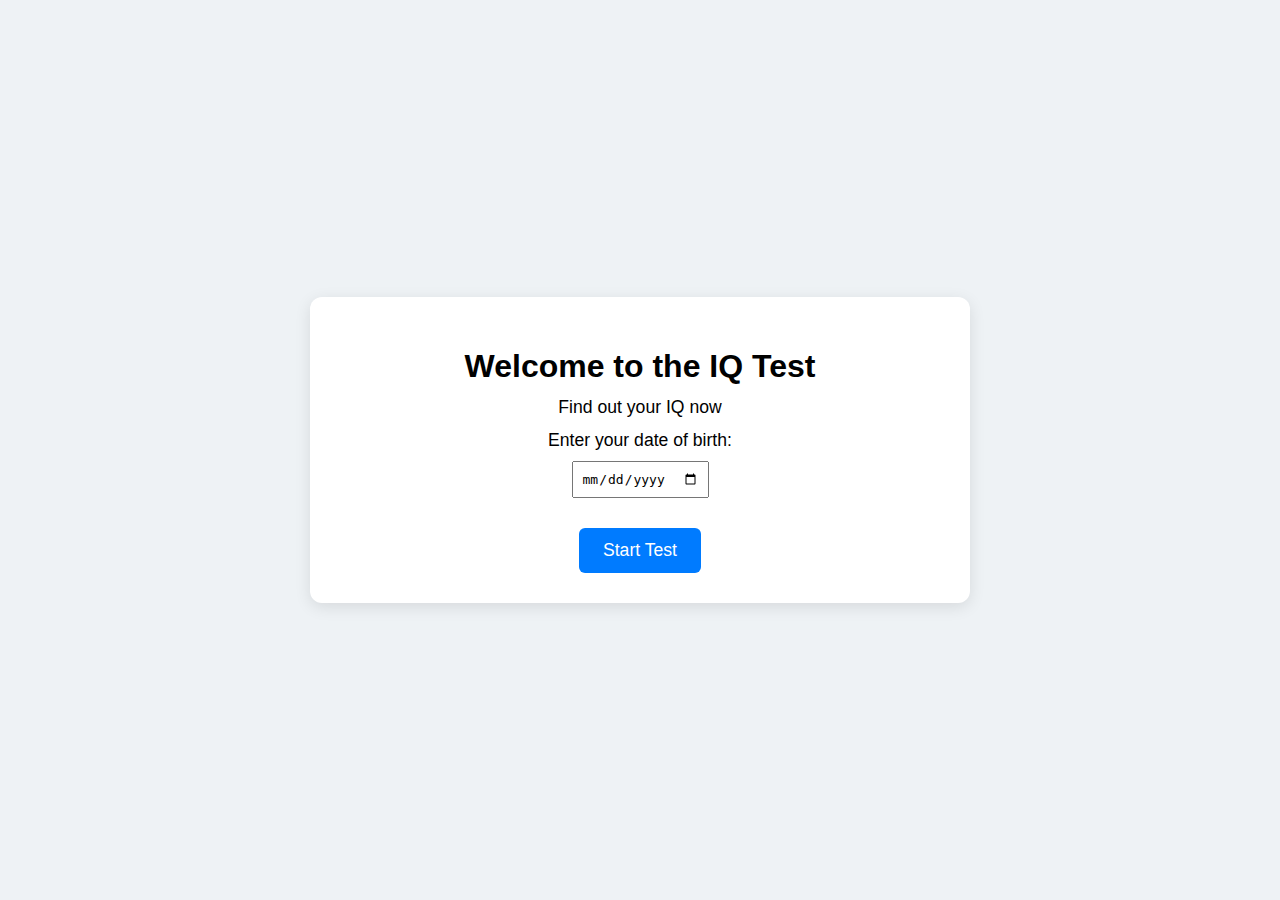
<file: index.html>
<!DOCTYPE html>
<html lang="en">
<head>
  <meta charset="UTF-8" />
  <title>IQ Test</title>
  <style>
    body {
      font-family: Arial, sans-serif;
      background-color: #eef2f5;
      margin: 0;
      height: 100vh;
      display: flex;
      align-items: center;
      justify-content: center;
    }
    .container {
      width: 90%;
      max-width: 600px;
      background: white;
      border-radius: 12px;
      box-shadow: 0 4px 16px rgba(0,0,0,0.1);
      padding: 30px;
      text-align: center;
    }
    h1 { font-size: 2em; margin-bottom: 0.2em; }
    p, label { font-size: 1.1em; margin: 12px 0; }
    input[type="date"] {
      padding: 8px;
      font-size: 1em;
      margin: 10px 0;
    }
    button {
      padding: 12px 24px;
      font-size: 1.1em;
      margin-top: 20px;
      cursor: pointer;
      border: none;
      background-color: #007bff;
      color: white;
      border-radius: 6px;
    }
    button:hover { background-color: #0056b3; }
    .answers button {
      width: 100%;
      max-width: 300px;
      margin: 8px auto;
    }
    a.payment-link {
      display: inline-block;
      padding: 12px 24px;
      background-color: #007bff;
      color: white;
      border-radius: 6px;
      font-size: 1.1em;
      margin-top: 20px;
      text-decoration: none;
      cursor: pointer;
    }
    a.payment-link:hover {
      background-color: #0056b3;
    }
  </style>
</head>
<body>
  <div class="container" id="app">
    <h1>Welcome to the IQ Test</h1>
    <p>Find out your IQ now</p>
    <label for="dob">Enter your date of birth:</label><br>
    <input type="date" id="dob"><br>
    <button id="startBtn">Start Test</button>
  </div>

  <script>
    const app = document.getElementById("app");

    document.addEventListener("DOMContentLoaded", () => {
      const startBtn = document.getElementById("startBtn");
      let current = 0, score = 0, birthYear = 2000;
      const questions = [
        { q:"What comes next: 2, 4, 8, 16, ?", a:["32","30","24","20"], correct:0},
        { q:"Odd one out: Apple, Banana, Carrot, Grape?", a:["Apple","Banana","Carrot","Grape"], correct:2},
        { q:"15% of 200 is:", a:["25","30","35","40"], correct:1},
        { q:"Rearranged: 'RTAEHEC'?", a:["TEACHER","REACHT","CATHER","CHART"], correct:0},
        { q:"Which shape has 8 sides?", a:["Octagon","Hexagon","Pentagon","Nonagon"], correct:0},
        { q:"Which number is the square of 13?", a:["169","144","121","196"], correct:0},
        { q:"Fibonacci sequence: 1,1,2,3,5,8, ?", a:["11","12","13","15"], correct:2},
        { q:"Opposite of 'ascend'?", a:["Rise","Drop","Climb","Grow"], correct:1},
        { q:"A cube has how many faces?", a:["4","6","8","10"], correct:1},
        { q:"Which is not a prime number?", a:["11","13","15","17"], correct:2},
        { q:"What is 111 in binary?", a:["1101111","1001111","110111","1111111"], correct:0},
        { q:"Louis is Amy’s mother’s brother. Amy was born a year ago, and is 8 years younger than Louis, who is 13 yrs younger than his only sister. In how many years will Louis be half his sister’s age?", a:["3","6","5","4"], correct:3},
        { q:"A, C, F, J, O, ?", a:["Q","S","U","W"], correct:2},
        { q:"Jim, Bob, Ben & Tom are friends. One of them has a marble. Jim says 'I dont have the marble', Bob says 'Ben has the marble', Ben says 'Tom has the marble, and Tom says 'Bob is lying'. Only one of them is telling the truth. Who has the marble?", a:["Jim","Bob","Ben","Tom"], correct:0},
        { q:"Complete: Bird is to Fly as Fish is to...?", a:["Swim","Dive","Jump","Eat"], correct:0},
        { q:"a=1,b=2...z=26: Which word has highest value?", a:["genius","think","smart","mind"], correct:0},
        { q:"Which is a palindrome?", a:["MADAM","LEVEL","RACECAR","All of them"], correct:3},
        { q:"Next: 3,6,11,18, ?", a:["27","26","25","30"], correct:0},
        { q:"How many ways arrange letters in 'blip'?", a:["36","16","24","64"], correct:2},
        { q:"All trups are bloogs. Some bloogs are gricks. Which statement is most accurate?", a:["Some trups are gricks","All trups are gricks","No gricks are trups","It cannot be determined if any gricks are trups"], correct:3}
      ];

      startBtn.addEventListener("click", () => {
        const dob = document.getElementById("dob").value;
        if (!dob) return alert("Please enter your date of birth.");
        birthYear = new Date(dob).getFullYear();
        showQuestion();
      });

      window.checkAnswer = function(selected) {
        if (selected === questions[current].correct) score++;
        current++;
        showQuestion();
      };

      function showQuestion() {
        if (current >= questions.length) return showResult();
        const q = questions[current];
        app.innerHTML = `
          <div class="container">
            <h1>Question ${current+1} / ${questions.length}</h1>
            <p>${q.q}</p>
            <div class="answers">
              ${q.a.map((opt,i)=>
                `<button onclick="checkAnswer(${i})">${opt}</button>`).join('')}
            </div>
          </div>`;
      }

      function showResult() {
        const age = new Date().getFullYear() - birthYear;
        let iq = (80 + (score/questions.length)*80);
        iq *= age<18?1.05: age>50?0.95:1;
        iq = Math.round(iq);
        localStorage.setItem("finalIQ", iq);
        app.innerHTML = `
          <div class="container">
            <h1>All done!</h1>
            <p>You got ${score} / ${questions.length} correct.</p>
            <a href="https://buy.stripe.com/14AbJ2ex19NfbpP6bg5Ne00" target="_blank" rel="noopener noreferrer" class="payment-link">
              Proceed to Payment
            </a>
          </div>`;
      }
    });
  </script>
</body>
</html>
</file>
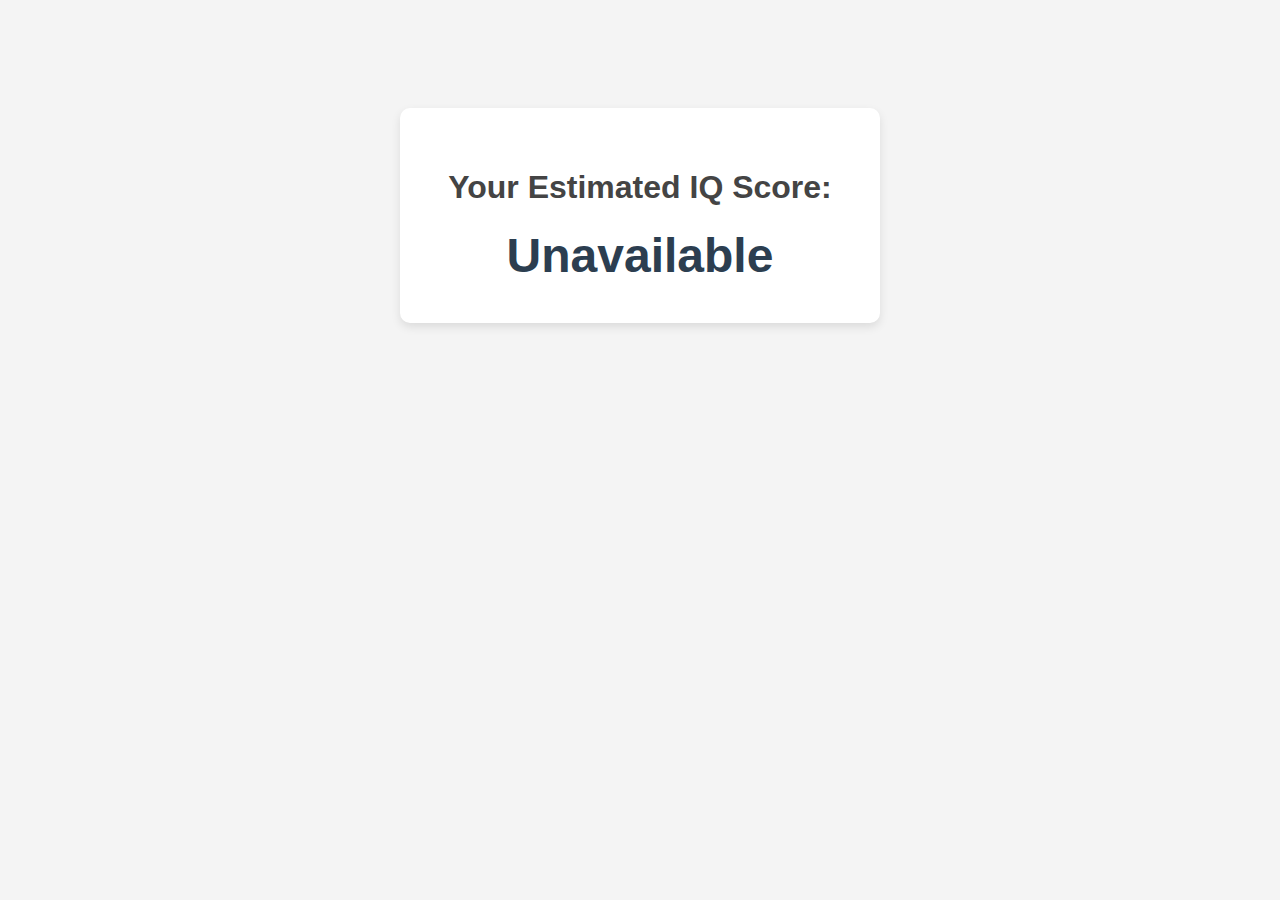
<file: thankyou.html>
<!DOCTYPE html>
<html lang="en">
<head>
  <meta charset="UTF-8">
  <title>Your IQ Score</title>
  <style>
    body {
      font-family: Arial, sans-serif;
      background: #f4f4f4;
      text-align: center;
      padding-top: 100px;
    }
    .score-box {
      background: white;
      margin: auto;
      padding: 40px;
      max-width: 400px;
      border-radius: 10px;
      box-shadow: 0 4px 10px rgba(0,0,0,0.1);
    }
    h1 {
      color: #444;
    }
    #score {
      font-size: 48px;
      font-weight: bold;
      color: #2c3e50;
    }
  </style>
</head>
<body>
  <div class="score-box">
    <h1>Your Estimated IQ Score:</h1>
    <div id="score">Loading...</div>
  </div>

  <script>
    const iq = sessionStorage.getItem("finalIQ");
    document.getElementById("score").textContent = iq ? iq : "Unavailable";
  </script>
</body>
</html>
</file>
